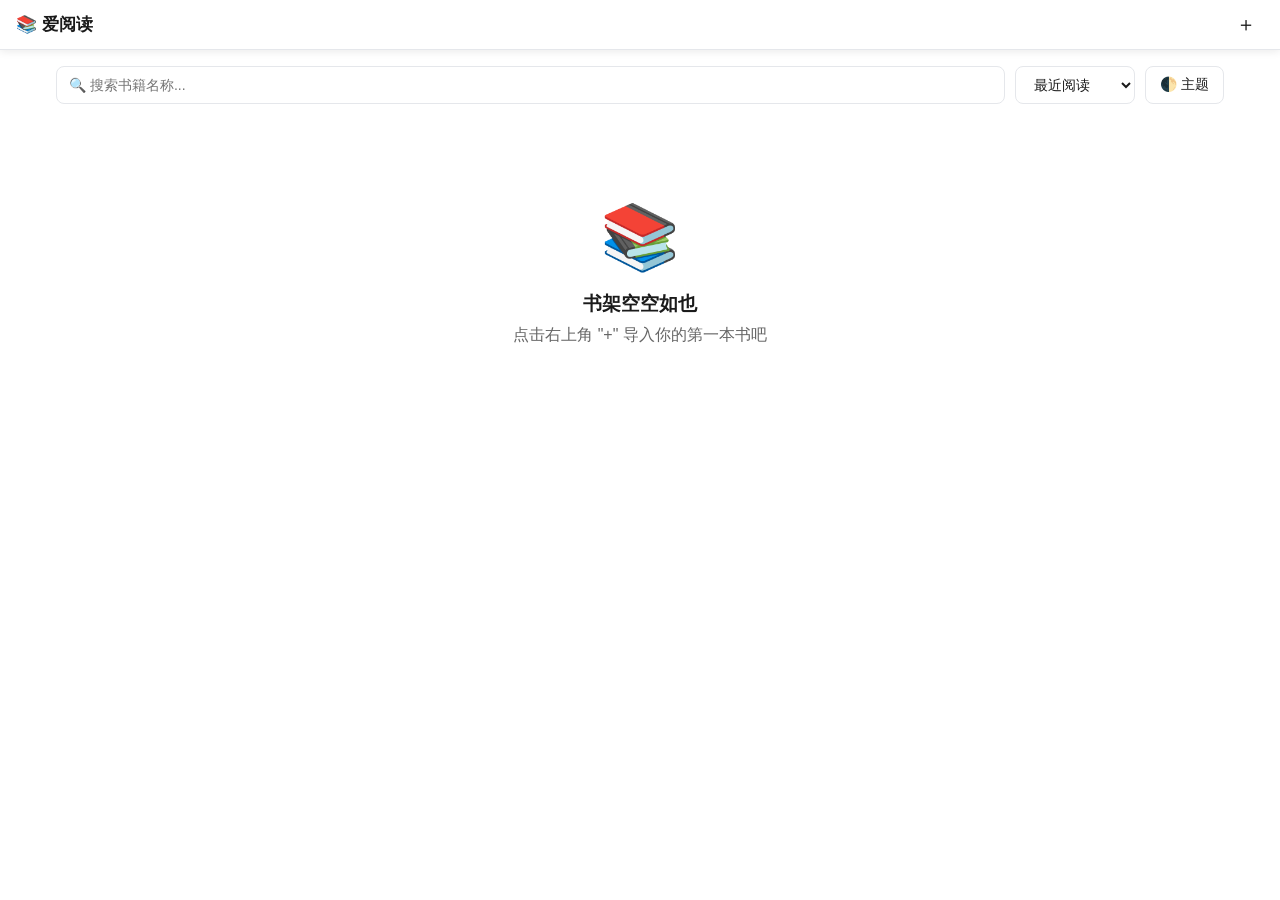
<file: index.html>
<!DOCTYPE html>
<html lang="zh-CN">
<head>
<meta charset="UTF-8">
<meta name="viewport" content="width=device-width, initial-scale=1.0, maximum-scale=1.0, user-scalable=no">
<meta name="apple-mobile-web-app-capable" content="yes">
<meta name="apple-mobile-web-app-status-bar-style" content="default">
<meta name="theme-color" content="#ffffff">
<link rel="manifest" href="manifest.json">
<title>爱阅读 · 书架</title>
<link rel="stylesheet" href="css/style.css">
</head>
<body>

<header class="header">
  <div class="header-left">
    <span class="header-title">📚 爱阅读</span>
  </div>
  <div class="header-right">
    <button class="icon-btn" id="import-btn" title="导入书籍">＋</button>
    <input type="file" id="file-input" accept=".epub,.pdf,.txt,.html,.htm,.mobi,.azw3" multiple style="display:none">
  </div>
</header>

<div class="container">
  <div class="toolbar">
    <input type="text" id="search-input" placeholder="🔍 搜索书籍名称...">
    <select id="sort-select">
      <option value="recent">最近阅读</option>
      <option value="name">按名称排序</option>
      <option value="size">按大小排序</option>
    </select>
    <button class="btn" id="theme-toggle">🌓 主题</button>
  </div>
  <div class="books-grid"></div>
</div>

<script src="js/app.js"></script>
<script>
$('#theme-toggle').addEventListener('click', () => {
  const themes = ['light', 'dark', 'eye-care', 'sepia', 'night'];
  const current = document.documentElement.getAttribute('data-theme') || 'light';
  const next = themes[(themes.indexOf(current) + 1) % themes.length];
  Settings.set('theme', next);
});
</script>
</body>
</html>
</file>
<file: css/style.css>
/* ========== 基础变量 & 主题 ========== */
:root {
  /* 亮色主题（默认）*/
  --bg: #ffffff;
  --surface: #f7f8fa;
  --surface-2: #ffffff;
  --text: #1a1a1a;
  --text-secondary: #666;
  --border: #e5e7eb;
  --primary: #4a90e2;
  --primary-hover: #357abd;
  --accent: #ff6b6b;
  --shadow: 0 2px 8px rgba(0,0,0,0.08);
  --card-shadow: 0 4px 16px rgba(0,0,0,0.06);
  --header-bg: #ffffff;
  --reader-bg: #ffffff;
  --reader-text: #1a1a1a;
}

[data-theme="dark"] {
  --bg: #1a1a1a;
  --surface: #242424;
  --surface-2: #2d2d2d;
  --text: #e8e8e8;
  --text-secondary: #999;
  --border: #3a3a3a;
  --primary: #5ba3e6;
  --primary-hover: #4a90e2;
  --shadow: 0 2px 8px rgba(0,0,0,0.3);
  --card-shadow: 0 4px 16px rgba(0,0,0,0.4);
  --header-bg: #1a1a1a;
  --reader-bg: #1a1a1a;
  --reader-text: #e8e8e8;
}

[data-theme="eye-care"] {
  --bg: #c7edcc;
  --surface: #d4eedd;
  --surface-2: #e6f5e9;
  --text: #2d4a3e;
  --text-secondary: #4a6b5d;
  --border: #b0d4b8;
  --primary: #4a9070;
  --primary-hover: #3d7a5e;
  --shadow: 0 2px 8px rgba(45,74,62,0.1);
  --card-shadow: 0 4px 16px rgba(45,74,62,0.15);
  --header-bg: #c7edcc;
  --reader-bg: #c7edcc;
  --reader-text: #2d4a3e;
}

[data-theme="night"] {
  --bg: #0d1117;
  --surface: #161b22;
  --surface-2: #21262d;
  --text: #c9d1d9;
  --text-secondary: #8b949e;
  --border: #30363d;
  --primary: #58a6ff;
  --primary-hover: #4493f8;
  --shadow: 0 2px 8px rgba(0,0,0,0.5);
  --card-shadow: 0 4px 16px rgba(0,0,0,0.5);
  --header-bg: #0d1117;
  --reader-bg: #0d1117;
  --reader-text: #c9d1d9;
}

[data-theme="sepia"] {
  /* 米黄 · 泛黄纸张 */
  --bg: #f5ecd7;
  --surface: #efe4c9;
  --surface-2: #f9f2e0;
  --text: #4f3f2a;
  --text-secondary: #7a6a52;
  --border: #d9c9a3;
  --primary: #a87b2f;
  --primary-hover: #8f6623;
  --shadow: 0 2px 8px rgba(79,63,42,0.10);
  --card-shadow: 0 4px 16px rgba(79,63,42,0.12);
  --header-bg: #f5ecd7;
  --reader-bg: #f5ecd7;
  --reader-text: #4f3f2a;
}

* { box-sizing: border-box; margin: 0; padding: 0; }

html, body {
  height: 100%;
  font-family: -apple-system, BlinkMacSystemFont, "PingFang SC", "Helvetica Neue", "Microsoft YaHei", sans-serif;
  background: var(--bg);
  color: var(--text);
  -webkit-tap-highlight-color: transparent;
  transition: background 0.2s, color 0.2s;
}

body { padding-top: 50px; }

/* ========== 顶部导航 ========== */
.header {
  position: fixed; top: 0; left: 0; right: 0; z-index: 100;
  height: 50px;
  background: var(--header-bg);
  border-bottom: 1px solid var(--border);
  display: flex; align-items: center; justify-content: space-between;
  padding: 0 16px;
  box-shadow: var(--shadow);
}
.header-title { font-size: 17px; font-weight: 600; }
.header .icon-btn {
  width: 36px; height: 36px; border: none; background: transparent;
  color: var(--text); font-size: 20px; cursor: pointer; border-radius: 8px;
  display: flex; align-items: center; justify-content: center;
}
.header .icon-btn:hover { background: var(--surface); }
.header-left, .header-right { display: flex; align-items: center; gap: 8px; }

/* ========== 书架页 ========== */
.container { padding: 16px; max-width: 1200px; margin: 0 auto; }
.toolbar {
  display: flex; gap: 10px; margin-bottom: 16px; flex-wrap: wrap; align-items: center;
}
.toolbar input[type="text"] {
  flex: 1; min-width: 150px;
  height: 38px; padding: 0 12px;
  border: 1px solid var(--border); border-radius: 8px;
  background: var(--surface-2); color: var(--text); font-size: 14px;
}
.toolbar select, .toolbar button {
  height: 38px; padding: 0 14px;
  border: 1px solid var(--border); border-radius: 8px;
  background: var(--surface-2); color: var(--text); font-size: 14px; cursor: pointer;
}
.toolbar button.primary {
  background: var(--primary); color: #fff; border-color: var(--primary);
}
.toolbar button.primary:hover { background: var(--primary-hover); }

/* 书籍网格 */
.books-grid {
  display: grid;
  grid-template-columns: repeat(auto-fill, minmax(140px, 1fr));
  gap: 16px;
}
.book-card {
  background: var(--surface-2);
  border-radius: 12px;
  overflow: hidden;
  box-shadow: var(--card-shadow);
  cursor: pointer;
  transition: transform 0.15s, box-shadow 0.15s;
  position: relative;
}
.book-card:hover { transform: translateY(-2px); box-shadow: 0 8px 24px rgba(0,0,0,0.12); }
.book-cover {
  aspect-ratio: 3/4;
  background: linear-gradient(135deg, var(--primary), var(--primary-hover));
  display: flex; align-items: center; justify-content: center;
  color: #fff; font-size: 32px; font-weight: 700; text-align: center;
  padding: 12px; line-height: 1.3;
  position: relative;
  overflow: hidden;
}
.book-cover.pdf { background: linear-gradient(135deg, #e74c3c, #c0392b); }
.book-cover.txt { background: linear-gradient(135deg, #27ae60, #1e8449); }
.book-cover.mobi { background: linear-gradient(135deg, #8e44ad, #6c3483); }
.book-meta { padding: 10px; }
.book-title { font-size: 14px; font-weight: 600; margin-bottom: 4px; white-space: nowrap; overflow: hidden; text-overflow: ellipsis; }
.book-author { font-size: 12px; color: var(--text-secondary); margin-bottom: 6px; }
.progress-bar { height: 3px; background: var(--border); border-radius: 2px; overflow: hidden; }
.progress-bar-fill { height: 100%; background: var(--primary); border-radius: 2px; transition: width 0.3s; }
.book-format-tag {
  position: absolute; top: 8px; left: 8px;
  background: rgba(0,0,0,0.6); color: #fff;
  font-size: 10px; padding: 2px 6px; border-radius: 4px;
  text-transform: uppercase; font-weight: 600;
}
.book-delete {
  position: absolute; top: 8px; right: 8px;
  width: 24px; height: 24px; border-radius: 50%;
  background: rgba(0,0,0,0.5); color: #fff; border: none;
  font-size: 14px; cursor: pointer; display: none; align-items: center; justify-content: center;
}
.book-card:hover .book-delete { display: flex; }

/* 空状态 */
.empty-state {
  text-align: center; padding: 80px 20px; color: var(--text-secondary);
}
.empty-state .emoji { font-size: 64px; margin-bottom: 16px; }
.empty-state h3 { margin-bottom: 8px; color: var(--text); }

/* ========== 阅读器页 ========== */
.reader-container {
  position: fixed; inset: 0; top: 50px;
  background: var(--reader-bg);
  overflow-y: auto;
}
#book-content {
  max-width: 800px;
  margin: 0 auto;
  padding: 40px 24px;
  color: var(--reader-text);
  line-height: 1.8;
  font-size: var(--font-size, 18px);
}
#book-content p { margin-bottom: 1em; text-indent: var(--text-indent, 2em); }
#book-content h1, #book-content h2, #book-content h3 {
  margin: 1.5em 0 0.8em; font-weight: 700;
}
#book-content h1 { font-size: 1.8em; }
#book-content h2 { font-size: 1.4em; }
#book-content h3 { font-size: 1.2em; }
#book-content img { max-width: 100%; height: auto; }
#book-content a { color: var(--primary); }

/* PDF 容器 */
#pdf-container {
  width: 100%;
  display: flex; flex-direction: column; align-items: center;
  padding: 20px;
}
#pdf-container canvas { box-shadow: var(--card-shadow); margin-bottom: 10px; }
.pdf-nav {
  position: fixed; bottom: 16px; left: 50%; transform: translateX(-50%);
  background: var(--surface-2); border-radius: 24px;
  box-shadow: var(--card-shadow); padding: 8px 16px;
  display: flex; align-items: center; gap: 12px;
  border: 1px solid var(--border);
}
.pdf-nav button {
  width: 32px; height: 32px; border-radius: 50%;
  border: none; background: var(--primary); color: #fff; cursor: pointer;
  font-size: 16px; display: flex; align-items: center; justify-content: center;
}
.pdf-nav button:disabled { background: var(--border); cursor: not-allowed; }
.pdf-nav .page-info { font-size: 14px; color: var(--text); min-width: 60px; text-align: center; }

/* EPUB iframe */
#epub-frame {
  width: 100%; height: calc(100vh - 50px); border: none;
  background: var(--reader-bg);
}

/* ========== 设置面板 ========== */
.side-panel {
  position: fixed; top: 50px; right: -320px; bottom: 0;
  width: 300px;
  background: var(--surface-2);
  border-left: 1px solid var(--border);
  box-shadow: var(--shadow);
  z-index: 200;
  transition: right 0.25s;
  overflow-y: auto;
}
.side-panel.open { right: 0; }
.panel-overlay {
  position: fixed; inset: 0; top: 50px;
  background: rgba(0,0,0,0.3); z-index: 150;
  opacity: 0; pointer-events: none; transition: opacity 0.2s;
}
.panel-overlay.open { opacity: 1; pointer-events: auto; }

.panel-section {
  padding: 16px; border-bottom: 1px solid var(--border);
}
.panel-section h4 { font-size: 13px; color: var(--text-secondary); margin-bottom: 12px; text-transform: uppercase; letter-spacing: 0.5px; }
.panel-row { display: flex; align-items: center; justify-content: space-between; margin-bottom: 10px; }
.panel-row:last-child { margin-bottom: 0; }
.panel-row label { font-size: 14px; }

/* 主题选择 */
.theme-options { display: flex; gap: 8px; }
.theme-btn {
  width: 36px; height: 36px; border-radius: 50%;
  border: 2px solid transparent; cursor: pointer;
}
.theme-btn[data-theme="light"] { background: #ffffff; border-color: #e5e7eb; }
.theme-btn[data-theme="dark"] { background: #1a1a1a; border-color: #3a3a3a; }
.theme-btn[data-theme="eye-care"] { background: #c7edcc; border-color: #b0d4b8; }
.theme-btn[data-theme="night"] { background: #0d1117; border-color: #30363d; }
.theme-btn[data-theme="sepia"] { background: #f5ecd7; border-color: #d9c9a3; }
.theme-btn.active { border-color: var(--primary); border-width: 3px; }

/* 滑块 */
.slider-row { display: flex; align-items: center; gap: 10px; }
.slider-row input[type="range"] { flex: 1; }
.slider-row .value { min-width: 40px; text-align: right; font-size: 13px; color: var(--text-secondary); }

/* 按钮 */
.btn-group { display: flex; gap: 8px; flex-wrap: wrap; }
.btn {
  padding: 8px 14px; border-radius: 8px;
  border: 1px solid var(--border); background: var(--surface);
  color: var(--text); font-size: 13px; cursor: pointer;
}
.btn:hover { background: var(--primary); color: #fff; border-color: var(--primary); }
.btn.active { background: var(--primary); color: #fff; border-color: var(--primary); }
.btn.primary { background: var(--primary); color: #fff; border-color: var(--primary); }
.btn.danger { background: var(--accent); color: #fff; border-color: var(--accent); }

/* 目录/书签列表 */
.toc-list, .bookmark-list, .note-list { list-style: none; }
.toc-list li, .bookmark-list li, .note-list li {
  padding: 10px 12px; cursor: pointer; border-radius: 6px;
  display: flex; justify-content: space-between; align-items: center;
}
.toc-list li:hover, .bookmark-list li:hover, .note-list li:hover { background: var(--surface); }
.toc-list .toc-title { font-size: 14px; flex: 1; }
.toc-list .toc-level { font-size: 11px; color: var(--text-secondary); margin-right: 8px; }
.delete-btn {
  width: 24px; height: 24px; border: none; background: transparent;
  color: var(--text-secondary); cursor: pointer; border-radius: 4px;
  font-size: 14px;
}
.delete-btn:hover { background: var(--accent); color: #fff; }

/* ========== 搜索 ========== */
.search-results { padding: 12px; }
.search-result-item {
  padding: 10px; border-radius: 8px; margin-bottom: 8px;
  background: var(--surface); cursor: pointer;
}
.search-result-item:hover { background: var(--primary); color: #fff; }
.search-result-item .snippet { font-size: 13px; color: var(--text-secondary); }
.search-result-item:hover .snippet { color: rgba(255,255,255,0.8); }
mark { background: #ffe066; color: #1a1a1a; padding: 0 2px; border-radius: 2px; }

/* ========== 高亮选中效果 ========== */
::selection { background: #ffe066; color: #1a1a1a; }

/* ========== 模态框 ========== */
.modal-overlay {
  position: fixed; inset: 0; background: rgba(0,0,0,0.5);
  display: flex; align-items: center; justify-content: center;
  z-index: 300; opacity: 0; pointer-events: none; transition: opacity 0.2s;
}
.modal-overlay.open { opacity: 1; pointer-events: auto; }
.modal {
  background: var(--surface-2); border-radius: 16px;
  padding: 24px; min-width: 320px; max-width: 90%;
  box-shadow: var(--card-shadow);
  transform: scale(0.9); transition: transform 0.2s;
}
.modal-overlay.open .modal { transform: scale(1); }
.modal h3 { margin-bottom: 16px; }
.modal textarea, .modal input[type="text"] {
  width: 100%; padding: 10px; border-radius: 8px;
  border: 1px solid var(--border); background: var(--surface);
  color: var(--text); font-size: 14px; resize: vertical;
  margin-bottom: 16px; font-family: inherit;
}
.modal-actions { display: flex; gap: 10px; justify-content: flex-end; }

/* ========== Toast ========== */
.toast {
  position: fixed; bottom: 80px; left: 50%; transform: translateX(-50%) translateY(20px);
  background: rgba(0,0,0,0.8); color: #fff;
  padding: 10px 20px; border-radius: 8px;
  font-size: 14px; z-index: 400;
  opacity: 0; transition: opacity 0.3s, transform 0.3s;
  pointer-events: none;
}
.toast.show { opacity: 1; transform: translateX(-50%) translateY(0); }

/* ========== 笔记卡片 ========== */
.note-item {
  background: var(--surface); padding: 12px; border-radius: 8px;
  margin-bottom: 10px;
}
.note-item .note-quote {
  font-size: 14px; border-left: 3px solid var(--primary);
  padding-left: 10px; margin-bottom: 6px;
}
.note-item .note-content { font-size: 13px; color: var(--text-secondary); }
.note-item .note-meta { font-size: 11px; color: var(--text-secondary); margin-top: 6px; }
.note-item .note-actions { display: flex; gap: 6px; margin-top: 8px; }
.note-item .note-actions button {
  font-size: 12px; padding: 4px 8px; border-radius: 4px;
  border: 1px solid var(--border); background: transparent;
  color: var(--text-secondary); cursor: pointer;
}

/* ========== 响应式 ========== */
@media (max-width: 600px) {
  .books-grid { grid-template-columns: repeat(auto-fill, minmax(110px, 1fr)); gap: 12px; }
  .side-panel { width: 100%; right: -100%; }
  #book-content { padding: 20px 16px; font-size: 16px; }
  body { padding-top: 44px; }
  .header { height: 44px; padding: 0 12px; }
  .reader-container { top: 44px; }
  .panel-overlay { top: 44px; }
  .book-delete { display: flex; }
}

/* ========== 进度条 ========== */
.reader-progress {
  position: fixed; bottom: 0; left: 0; right: 0;
  height: 3px; background: var(--border); z-index: 90;
}
.reader-progress-fill {
  height: 100%; background: var(--primary); transition: width 0.2s;
}

/* ========== 翻页模式（左右翻页 / 仿真翻页） ========== */
.reader-container.mode-paging {
  overflow-y: hidden; overflow-x: auto;
  scroll-snap-type: x mandatory;
}
.reader-container.mode-paging #book-content {
  display: flex; flex-direction: row;
  max-width: none; height: 100%; padding: 0 !important;
}
.reader-container.mode-paging #book-content .page {
  flex: 0 0 100%; height: 100%;
  overflow-y: hidden; scroll-snap-align: start;
}
.reader-container.mode-flip { overflow: hidden; }
.reader-container.mode-flip #book-content {
  position: relative; max-width: none; height: 100%; padding: 0 !important;
}
.reader-container.mode-flip #book-content .page {
  position: absolute; inset: 0;
  overflow: hidden; visibility: hidden;
  backface-visibility: hidden;
  background: var(--reader-bg);
}
.reader-container.mode-flip #book-content .page.current { visibility: visible; z-index: 2; }
.reader-container.mode-flip #book-content .page.under { visibility: visible; z-index: 1; }

/* 仿真翻页动画 */
@keyframes flipOutLeft {
  from { transform: perspective(1800px) rotateY(0deg); opacity: 1; }
  to   { transform: perspective(1800px) rotateY(-95deg); opacity: 0.15;
         box-shadow: -40px 0 60px rgba(0,0,0,0.3); }
}
@keyframes flipOutRight {
  from { transform: perspective(1800px) rotateY(0deg); opacity: 1; }
  to   { transform: perspective(1800px) rotateY(95deg); opacity: 0.15;
         box-shadow: 40px 0 60px rgba(0,0,0,0.3); }
}
@keyframes flipInLeft {
  from { transform: perspective(1800px) rotateY(-25deg); opacity: 0.4; }
  to   { transform: perspective(1800px) rotateY(0deg); opacity: 1; }
}
@keyframes flipInRight {
  from { transform: perspective(1800px) rotateY(25deg); opacity: 0.4; }
  to   { transform: perspective(1800px) rotateY(0deg); opacity: 1; }
}
.page.flip-out-left  { transform-origin: left center;  animation: flipOutLeft  0.45s ease forwards; }
.page.flip-out-right { transform-origin: right center; animation: flipOutRight 0.45s ease forwards; }
.page.flip-in-left   { transform-origin: left center;  animation: flipInLeft   0.45s ease; }
.page.flip-in-right  { transform-origin: right center; animation: flipInRight  0.45s ease; }

/* 页码指示器 */
.page-indicator {
  position: fixed; bottom: 12px; left: 50%; transform: translateX(-50%);
  background: var(--surface-2); border: 1px solid var(--border);
  padding: 4px 14px; border-radius: 14px;
  font-size: 12px; color: var(--text-secondary);
  z-index: 95; box-shadow: var(--shadow);
}
/* 左右点击翻页热区 */
.tap-zone { position: fixed; top: 50px; bottom: 0; width: 25%; z-index: 94; }
.tap-zone.left { left: 0; }
.tap-zone.right { right: 0; }

/* 滚动条美化 */
::-webkit-scrollbar { width: 6px; height: 6px; }
::-webkit-scrollbar-track { background: transparent; }
::-webkit-scrollbar-thumb { background: var(--border); border-radius: 3px; }
::-webkit-scrollbar-thumb:hover { background: var(--text-secondary); }
</file>
